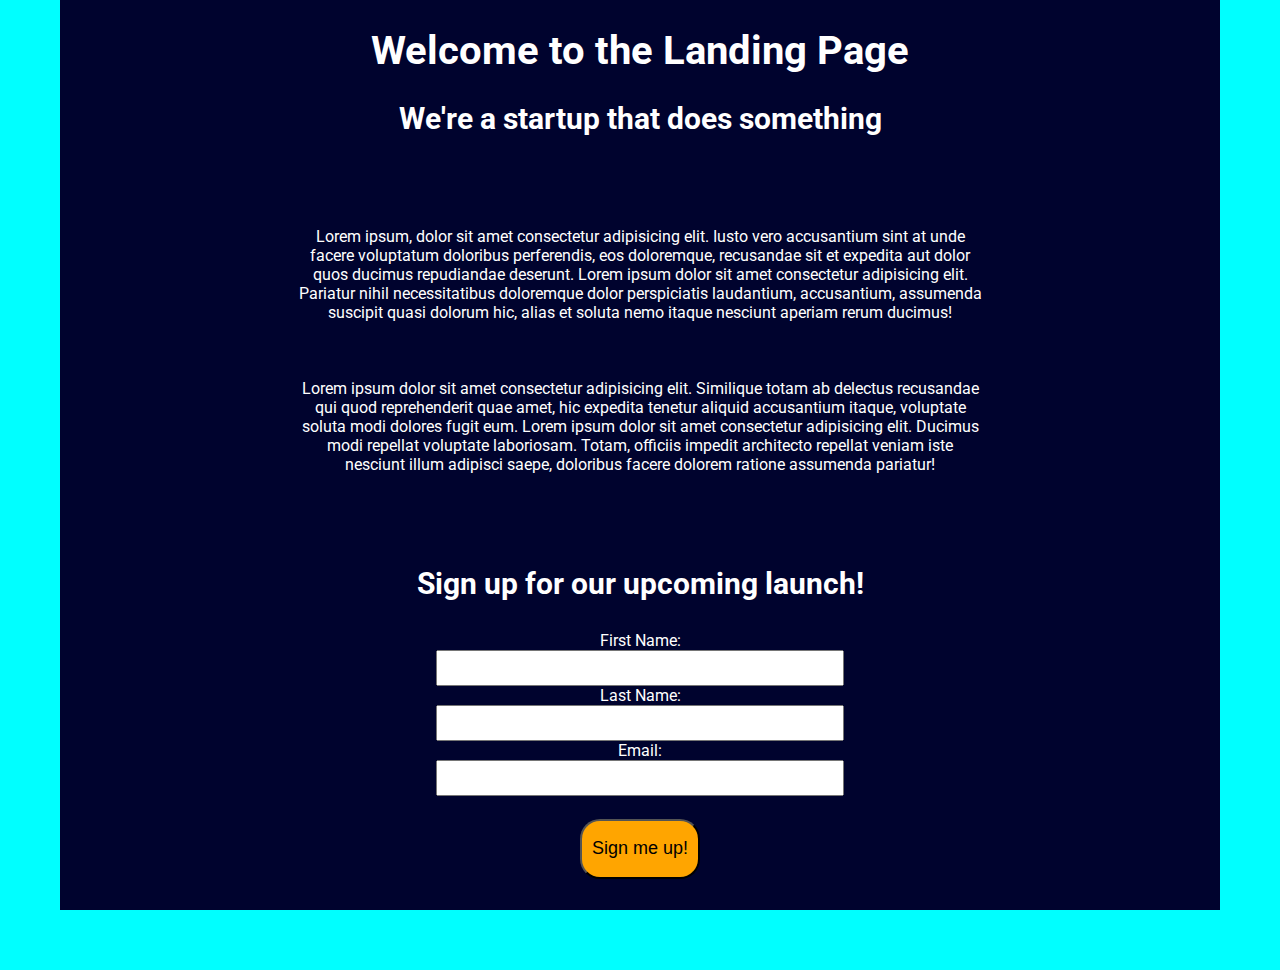
<file: index.html>
<!DOCTYPE html>
<html lang="en">
<head>
    <meta charset="UTF-8">
    <meta name="viewport" content="width=device-width, initial-scale=1.0">
    <link href = "css/sign_up_page_style.css" rel = "stylesheet" type = "text/css">
    <link href="https://fonts.googleapis.com/css2?family=Roboto:ital,wght@0,100;0,300;0,400;0,500;0,700;0,900;1,100;1,300;1,400;1,500;1,700;1,900&display=swap" rel="stylesheet">

</head>
<body>
    <div class = "headings">
        <h1>Welcome to the Landing Page</h1>
        <h2>We're a startup that does something</h2>
    </div>
    
    <p id = "p1">
        Lorem ipsum, dolor sit amet consectetur adipisicing elit. Iusto vero accusantium sint at unde facere voluptatum doloribus perferendis, eos doloremque, recusandae sit et expedita aut dolor quos ducimus repudiandae deserunt.
        Lorem ipsum dolor sit amet consectetur adipisicing elit. Pariatur nihil necessitatibus doloremque dolor perspiciatis laudantium, accusantium, assumenda suscipit quasi dolorum hic, alias et soluta nemo itaque nesciunt aperiam rerum ducimus!
    </p>
    <p id = "p2">
        Lorem ipsum dolor sit amet consectetur adipisicing elit. Similique totam ab delectus recusandae qui quod reprehenderit quae amet, hic expedita tenetur aliquid accusantium itaque, voluptate soluta modi dolores fugit eum.
        Lorem ipsum dolor sit amet consectetur adipisicing elit. Ducimus modi repellat voluptate laboriosam. Totam, officiis impedit architecto repellat veniam iste nesciunt illum adipisci saepe, doloribus facere dolorem ratione assumenda pariatur!
    </p>

    <h3 id = "CTA_heading">Sign up for our upcoming launch!</h3>
    <form action = "welcome_page.html" method = "get">
        <label for = "first_name">First Name:</label><br>
                
        <input id = "first_name" required><br>  
        
        <label for = "last_name">Last Name:</label><br>
        <input id = "last_name" required><br>
        
        <label for = "email">Email:</label><br>    
        <input id = "email" type ="email" required><br>
        
        <input id = "submit_button" type = "submit" value = "Sign me up!">
    </form>
    
</body>
</html>
</file>
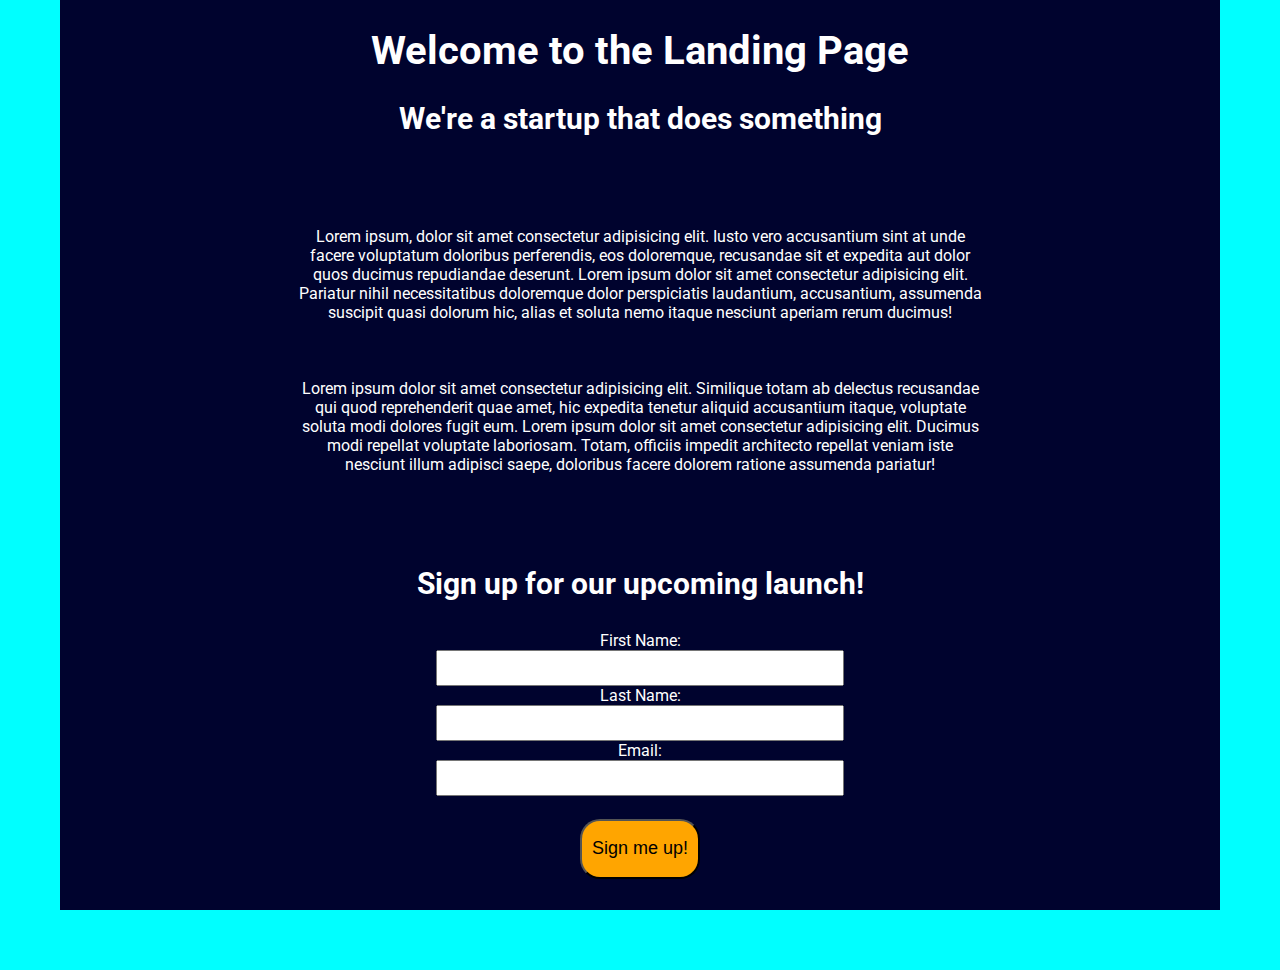
<file: html/index.html>
<!DOCTYPE html>
<html lang="en">
<head>
    <meta charset="UTF-8">
    <meta name="viewport" content="width=device-width, initial-scale=1.0">
    <link href = "../css/sign_up_page_style.css" rel = "stylesheet" type = "text/css">
    <link href="https://fonts.googleapis.com/css2?family=Roboto:ital,wght@0,100;0,300;0,400;0,500;0,700;0,900;1,100;1,300;1,400;1,500;1,700;1,900&display=swap" rel="stylesheet">

</head>
<body>
    <div class = "headings">
        <h1>Welcome to the Landing Page</h1>
        <h2>We're a startup that does something</h2>
    </div>
    
    <p id = "p1">
        Lorem ipsum, dolor sit amet consectetur adipisicing elit. Iusto vero accusantium sint at unde facere voluptatum doloribus perferendis, eos doloremque, recusandae sit et expedita aut dolor quos ducimus repudiandae deserunt.
        Lorem ipsum dolor sit amet consectetur adipisicing elit. Pariatur nihil necessitatibus doloremque dolor perspiciatis laudantium, accusantium, assumenda suscipit quasi dolorum hic, alias et soluta nemo itaque nesciunt aperiam rerum ducimus!
    </p>
    <p id = "p2">
        Lorem ipsum dolor sit amet consectetur adipisicing elit. Similique totam ab delectus recusandae qui quod reprehenderit quae amet, hic expedita tenetur aliquid accusantium itaque, voluptate soluta modi dolores fugit eum.
        Lorem ipsum dolor sit amet consectetur adipisicing elit. Ducimus modi repellat voluptate laboriosam. Totam, officiis impedit architecto repellat veniam iste nesciunt illum adipisci saepe, doloribus facere dolorem ratione assumenda pariatur!
    </p>

    <h3 id = "CTA_heading">Sign up for our upcoming launch!</h3>
    <form action = "welcome_page.html" method = "get">
        <label for = "first_name">First Name:</label><br>
                
        <input id = "first_name" required><br>  
        
        <label for = "last_name">Last Name:</label><br>
        <input id = "last_name" required><br>
        
        <label for = "email">Email:</label><br>    
        <input id = "email" type ="email" required><br>
        
        <input id = "submit_button" type = "submit" value = "Sign me up!">
    </form>
    
</body>
</html>
</file>
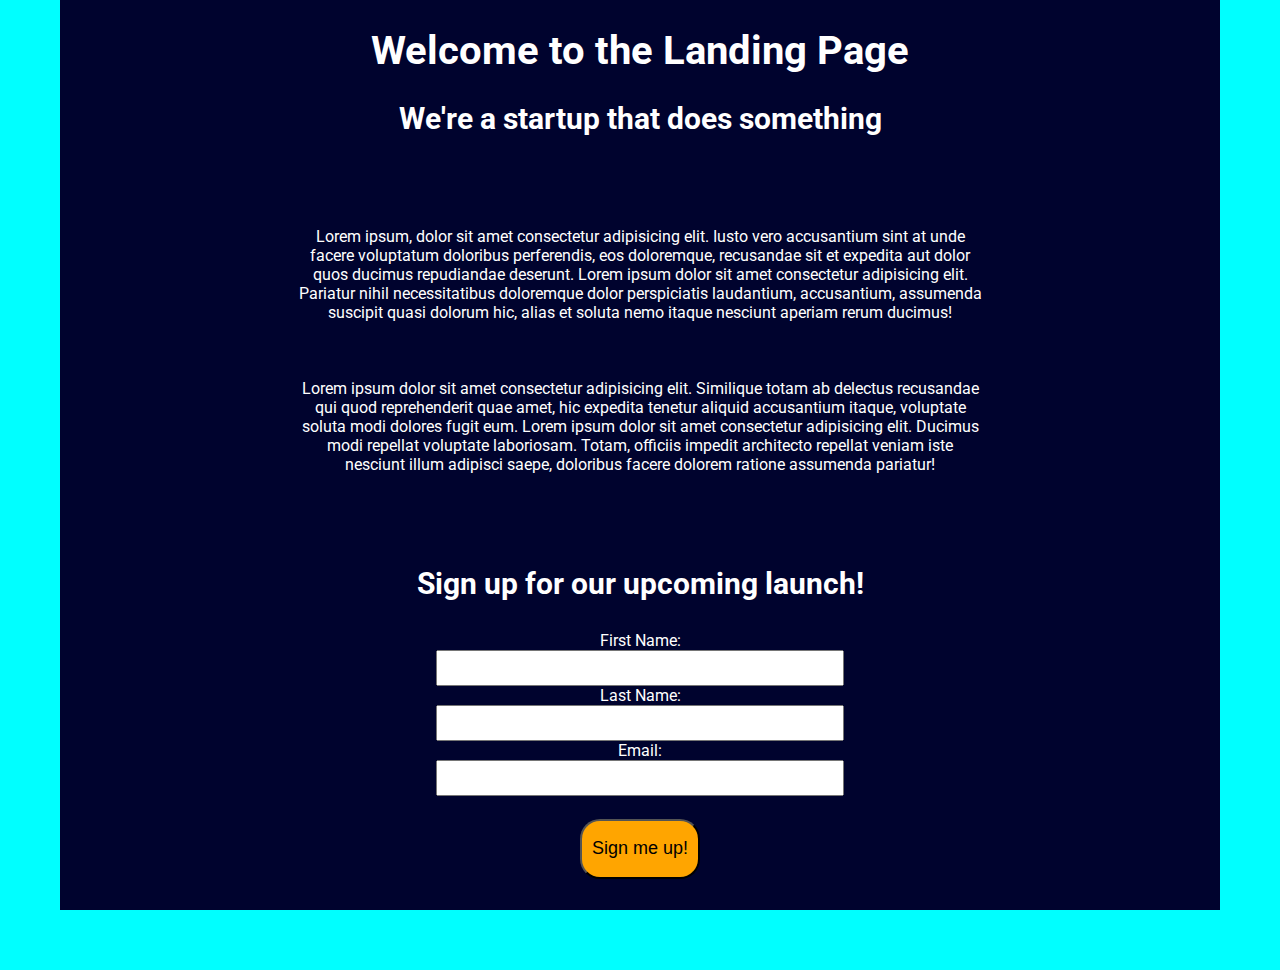
<file: html/sign_up_page.html>
<!DOCTYPE html>
<html lang="en">
<head>
    <meta charset="UTF-8">
    <meta name="viewport" content="width=device-width, initial-scale=1.0">
    <link href = "../css/sign_up_page_style.css" rel = "stylesheet" type = "text/css">
    <link href="https://fonts.googleapis.com/css2?family=Roboto:ital,wght@0,100;0,300;0,400;0,500;0,700;0,900;1,100;1,300;1,400;1,500;1,700;1,900&display=swap" rel="stylesheet">

</head>
<body>
    <div class = "headings">
        <h1>Welcome to the Landing Page</h1>
        <h2>We're a startup that does something</h2>
    </div>
    
    <p id = "p1">
        Lorem ipsum, dolor sit amet consectetur adipisicing elit. Iusto vero accusantium sint at unde facere voluptatum doloribus perferendis, eos doloremque, recusandae sit et expedita aut dolor quos ducimus repudiandae deserunt.
        Lorem ipsum dolor sit amet consectetur adipisicing elit. Pariatur nihil necessitatibus doloremque dolor perspiciatis laudantium, accusantium, assumenda suscipit quasi dolorum hic, alias et soluta nemo itaque nesciunt aperiam rerum ducimus!
    </p>
    <p id = "p2">
        Lorem ipsum dolor sit amet consectetur adipisicing elit. Similique totam ab delectus recusandae qui quod reprehenderit quae amet, hic expedita tenetur aliquid accusantium itaque, voluptate soluta modi dolores fugit eum.
        Lorem ipsum dolor sit amet consectetur adipisicing elit. Ducimus modi repellat voluptate laboriosam. Totam, officiis impedit architecto repellat veniam iste nesciunt illum adipisci saepe, doloribus facere dolorem ratione assumenda pariatur!
    </p>

    <h3 id = "CTA_heading">Sign up for our upcoming launch!</h3>
    <form action = "welcome_page.html" method = "get">
        <label for = "first_name">First Name:</label><br>
                
        <input id = "first_name" required><br>  
        
        <label for = "last_name">Last Name:</label><br>
        <input id = "last_name" required><br>
        
        <label for = "email">Email:</label><br>    
        <input id = "email" type ="email" required><br>
        
        <input id = "submit_button" type = "submit" value = "Sign me up!">
    </form>
    
</body>
</html>
</file>
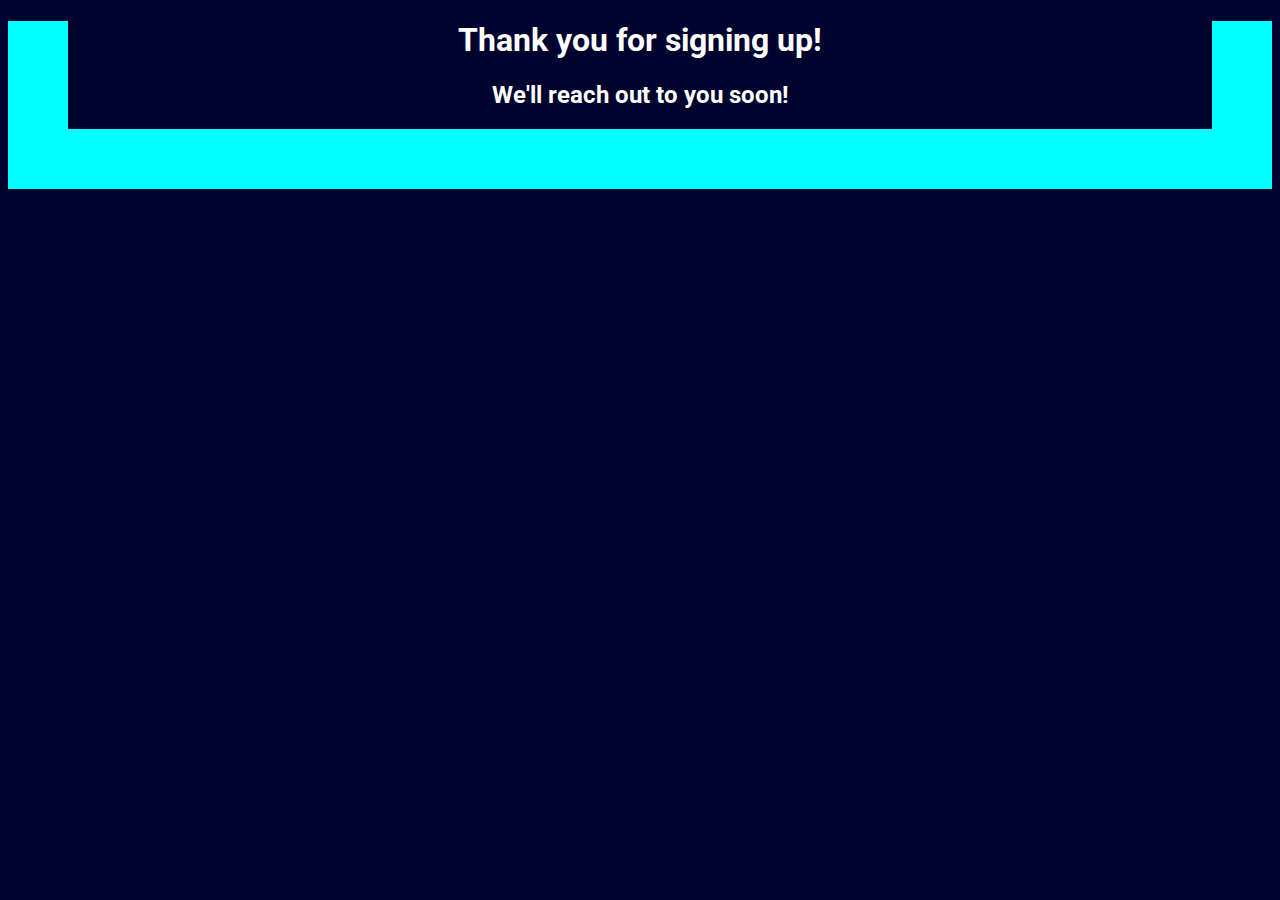
<file: html/welcome_page.html>
<!DOCTYPE html>
<html lang="en">
<head>
    <meta charset="UTF-8">
    <meta name="viewport" content="width=device-width, initial-scale=1.0">
    <link href = "../css/welcome_page_style.css" rel = "stylesheet" type = "text/css">
    <link href="https://fonts.googleapis.com/css2?family=Roboto:ital,wght@0,100;0,300;0,400;0,500;0,700;0,900;1,100;1,300;1,400;1,500;1,700;1,900&display=swap" rel="stylesheet">
    <title>Thank You!</title>
</head>
<body>
    <h1>Thank you for signing up!</h1>
    <h2>We'll reach out to you soon!</h2>

</body>
</html>
</file>
<file: css/sign_up_page_style.css>
html {
    background-color: #00032e;
    border: 60px solid aqua;
    border-top: 0px;
    font-family: "Roboto", sans-serif;
}

body {
    color: white; text-align: center;
}

h1 {
    font-size: 40px;
}

h2 {
    font-size: 30px;
}

#p1 {
    font-size: 16px; 
    margin: 8% 20% 5% 20%;
    
}

#p2 {
    font-size: 16px; 
    margin: 0% 20% 8% 20%;
    
}
#CTA_heading {
    font-size: 30px;
}

input {
    width: 400px;
    height: 30px;
    font-size: 16px;
}

label {
    font-size: 16px;
}

#submit_button {
    width: 120px; 
    height: 60px;
    font-size: 18px;
    background-color: orange;
    border-radius: 20px;
    margin: 2%;
}
</file>
<file: css/welcome_page_style.css>
html {
    background-color: #00032e;
    font-family: "Roboto", sans-serif;
}
body {
    text-align: center; color: white;
    border: 60px solid aqua;
    border-top: 0px;
}
</file>
